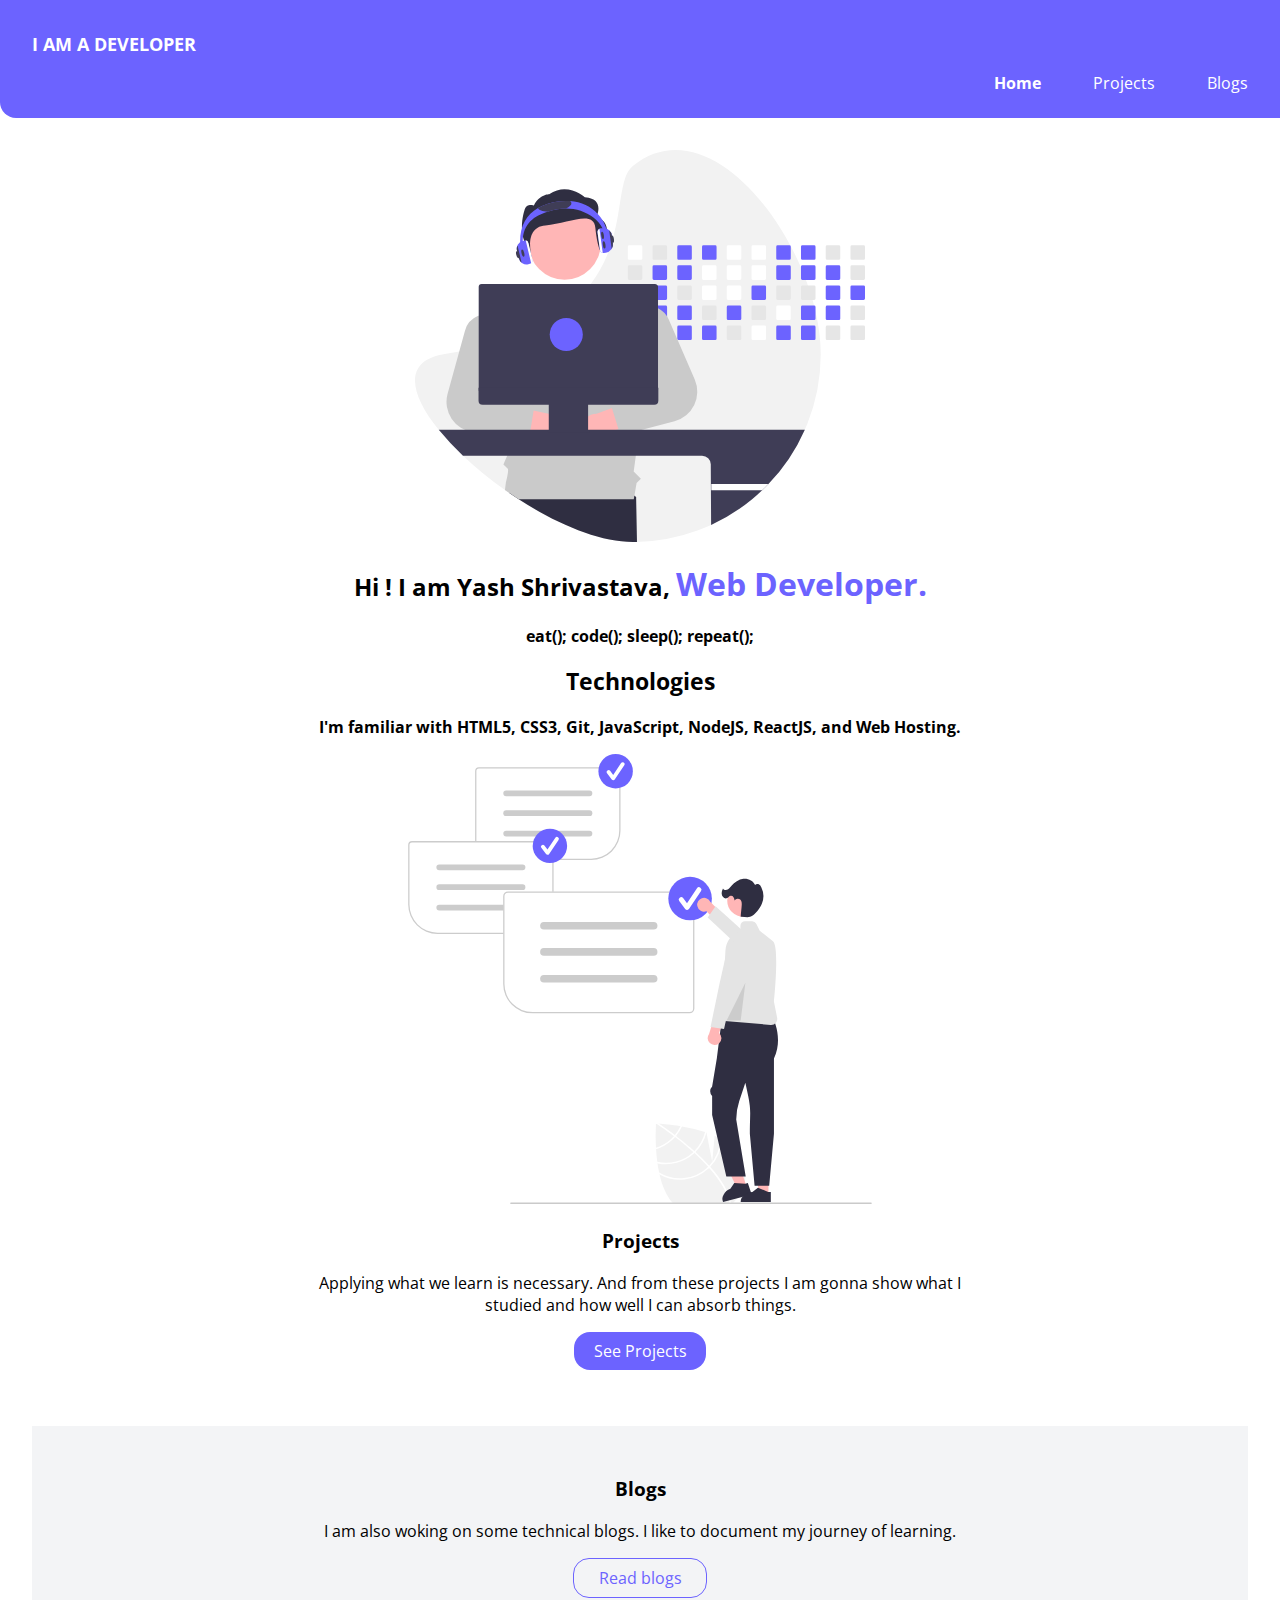
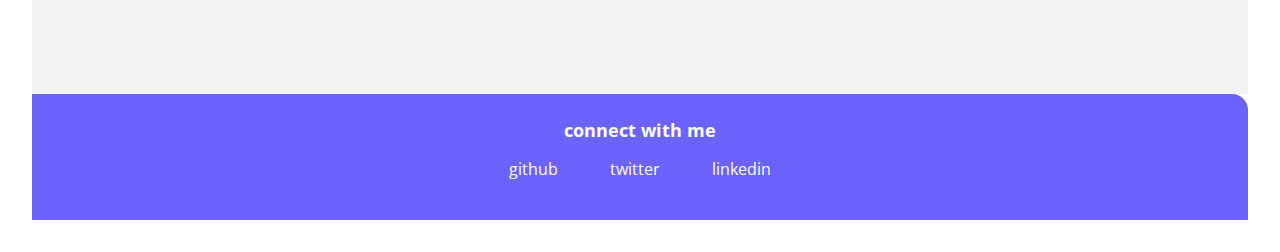
<file: index.html>
<!DOCTYPE html>
<html lang="en">
<head>
    <meta charset="UTF-8">
    <meta http-equiv="X-UA-Compatible" content="IE=edge">
    <meta name="viewport" content="width=device-width, initial-scale=1.0">
    <title>Home | YashShrivastava</title>
    <link href="styles.css" rel="stylesheet"/>
</head>
<body>
    
    <nav class="navigation container">
        <div class="nav-brand">I AM A DEVELOPER</div>
        <ul class="list-non-bullet nav-pills">
            <li class="list-item-inline">
                <a class="link link-active" href="index.html">Home</a>
            </li>
            <li class="list-item-inline">
                <a class="link" href="projects.html">Projects</a>
            </li>
            <li class="list-item-inline">
                <a class="link" href="blogs.html">Blogs</a>
            </li>
        </ul>
    </nav>

    <header class="hero">
        <img class="hero-img" src="images/undraw_developer_activity_re_39tg.svg"/>
        <div class="headline">
            <h2>Hi ! I am Yash Shrivastava, <span id="highlight">Web Developer.</span></h2>
            <p><strong>eat(); code(); sleep(); repeat();</strong></p>
            <!-- ----------------section--------------- -->
            <div id="head-two">
                <h3><span style="font-size:23px">Technologies</span></h3>
                <b>I'm familiar with HTML5, CSS3, Git, JavaScript, NodeJS, ReactJS, and Web Hosting.</b>
            </div>
        </div>

    <section class="section">
        <div class="container container-center">
            <img src="images/undraw_job_project_q203.svg" style='height:50vh; width: 100%;' alt="Project-style-wallpaper">
        <h3>Projects</h3>
        <p>Applying what we learn is necessary. And from these projects I am gonna show what I studied and how well I can absorb things.</p>
        <a class="link link-primary" href="projects.html">See Projects</a>
        </div>
    </section>

    <section class="section ow">
        <div class="container container-center">
        <h3>Blogs</h3>
        <p>I am also woking on some technical blogs. I like to document my journey of learning.</p>
        <a class="link link-secondary" href="blogs.html">Read blogs</a>
        </div>
    </section>

    <footer class="footer">
        <div class="footer-header">connect with me</div>
        <ul class="social-links list-non-bullet">
            <li class="list-item-inline"><a class="link" href="https://github.com/developerYash12" target="_blank">github</a></li>
            <li class="list-item-inline"><a class="link" href="https://twitter.com/YashShr26967507 "target="_blank">twitter</a></li>
            <li class="list-item-inline"><a class="link" href="https://www.linkedin.com/in/yash-shrivastava-9b09b121b/" target="_blank">linkedin</a></li>
        </ul>
    </footer>

</body>
</html>
</file>
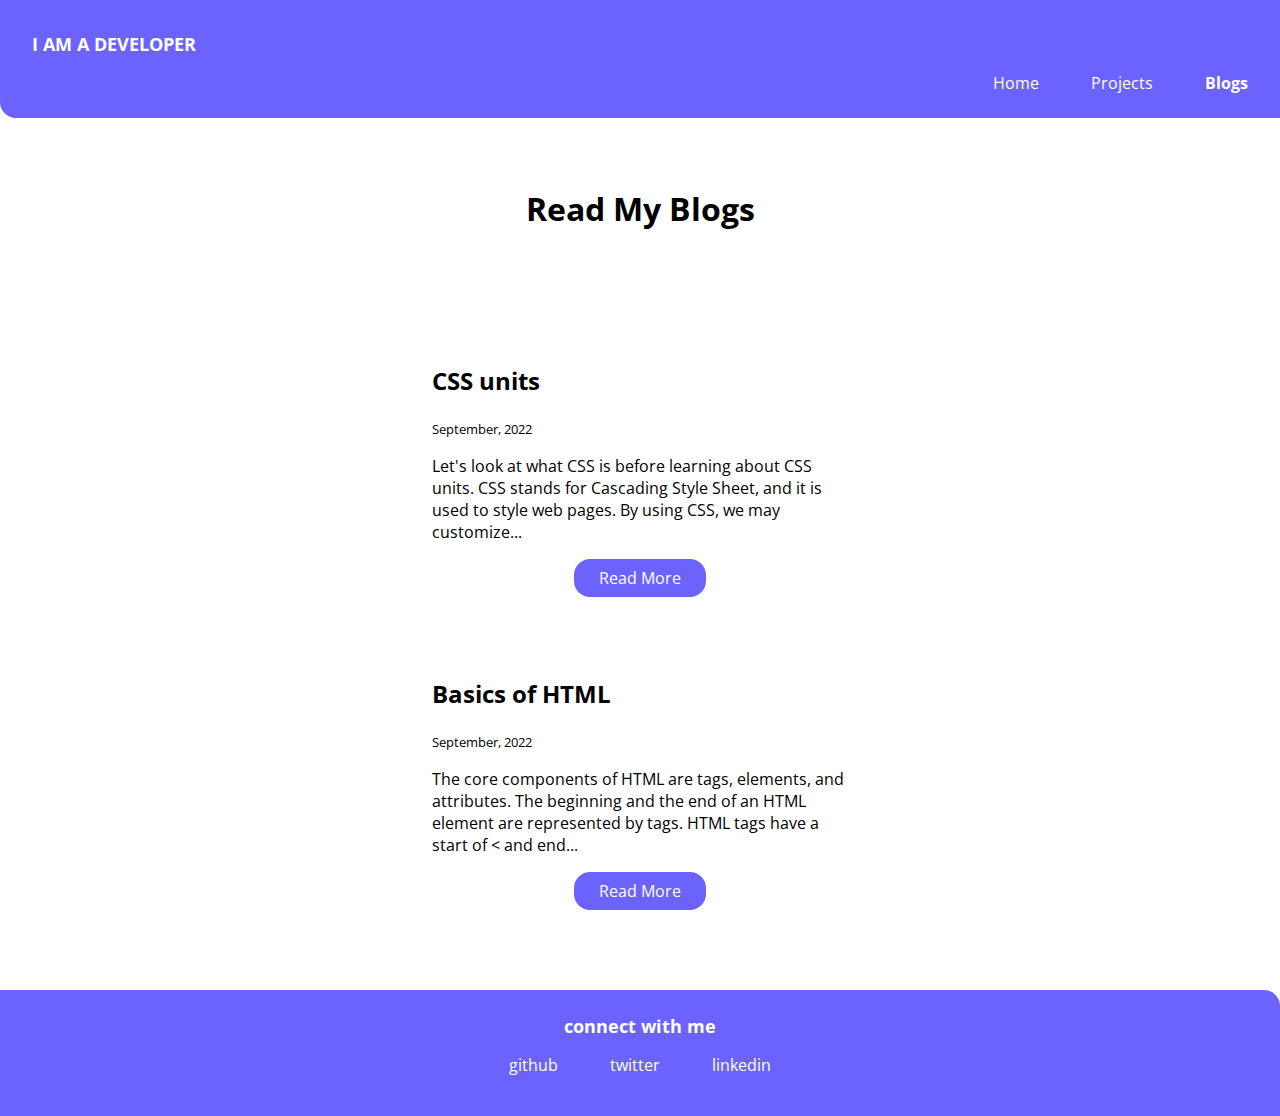
<file: blogs.html>
<!DOCTYPE html>
<html lang="en">
<head>
    <meta charset="UTF-8">
    <meta http-equiv="X-UA-Compatible" content="IE=edge">
    <meta name="viewport" content="width=device-width, initial-scale=1.0">
    <title>Blogs | YashShrivastava</title>
    <link href="styles.css" rel="stylesheet"/>
</head>
<body>

    <nav class="navigation container">
        <div class="nav-brand">I AM A DEVELOPER</div>
        <ul class="list-non-bullet nav-pills">
            <li class="list-item-inline">
                <a class="link" href="index.html">Home</a>
            </li>
            <li class="list-item-inline">
                <a class="link" href="projects.html">Projects</a>
            </li>
            <li class="list-item-inline">
                <a class="link link-active" href="blogs.html">Blogs</a>
            </li>
        </ul>
    </nav>
    
    <header class="hero">
        <h1 class="hero-heading"> Read My Blogs </h1>
    </header>

    <section class="blog-section">
        <div class="container container-center">
            <h2>CSS units</h2>
            <small>September, 2022</small>
            <p>Let's look at what CSS is before learning about CSS units. CSS stands for Cascading Style Sheet, and it is used to style web pages. By using CSS, we may customize...
            </p>
            <a class="link link-primary" href="./blogs/CSS-units.html">Read More</a>
            </div>
    </section>

    <section class="blog-section">
        <div class="container container-center">
            <h2>Basics of HTML</h2>
            <small>September, 2022</small>
            <p>The core components of HTML are tags, elements, and attributes. The beginning and the end of an HTML element are represented by tags. HTML tags have a start of < and end... 
            </p>
            <a class="link link-primary" href="./blogs/basics-of-html.html">Read More</a>
        </div>
    </section>
        
    <footer class="footer">
        <div class="footer-header">connect with me</div>
        <ul class="social-links list-non-bullet">
            <li class="list-item-inline"><a class="link" href="https://github.com/developerYash12" target="_blank">github</a></li>
            <li class="list-item-inline"><a class="link" href="https://twitter.com/YashShr26967507 "target="_blank">twitter</a></li>
            <li class="list-item-inline"><a class="link" href="https://www.linkedin.com/in/yash-shrivastava-9b09b121b/" target="_blank">linkedin</a></li>
        </ul>
    </footer>

</body>
</html>
</file>
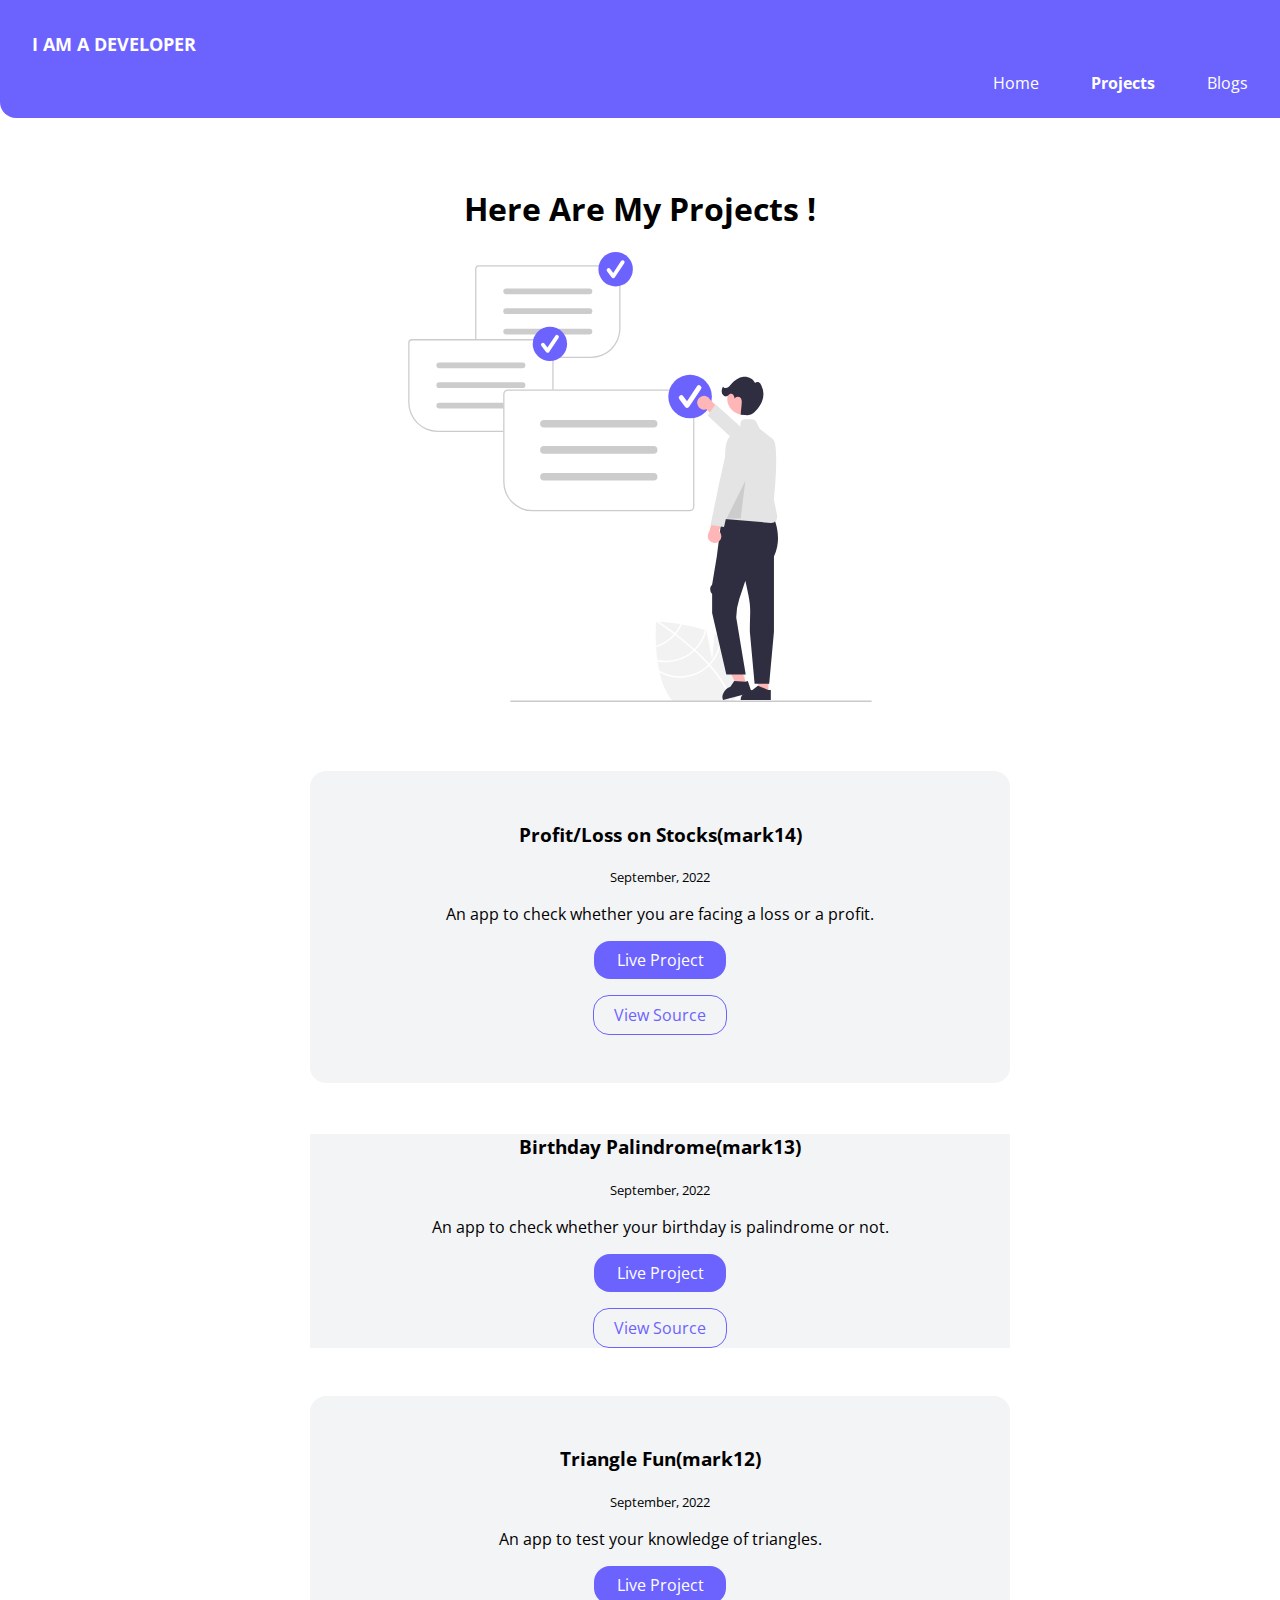
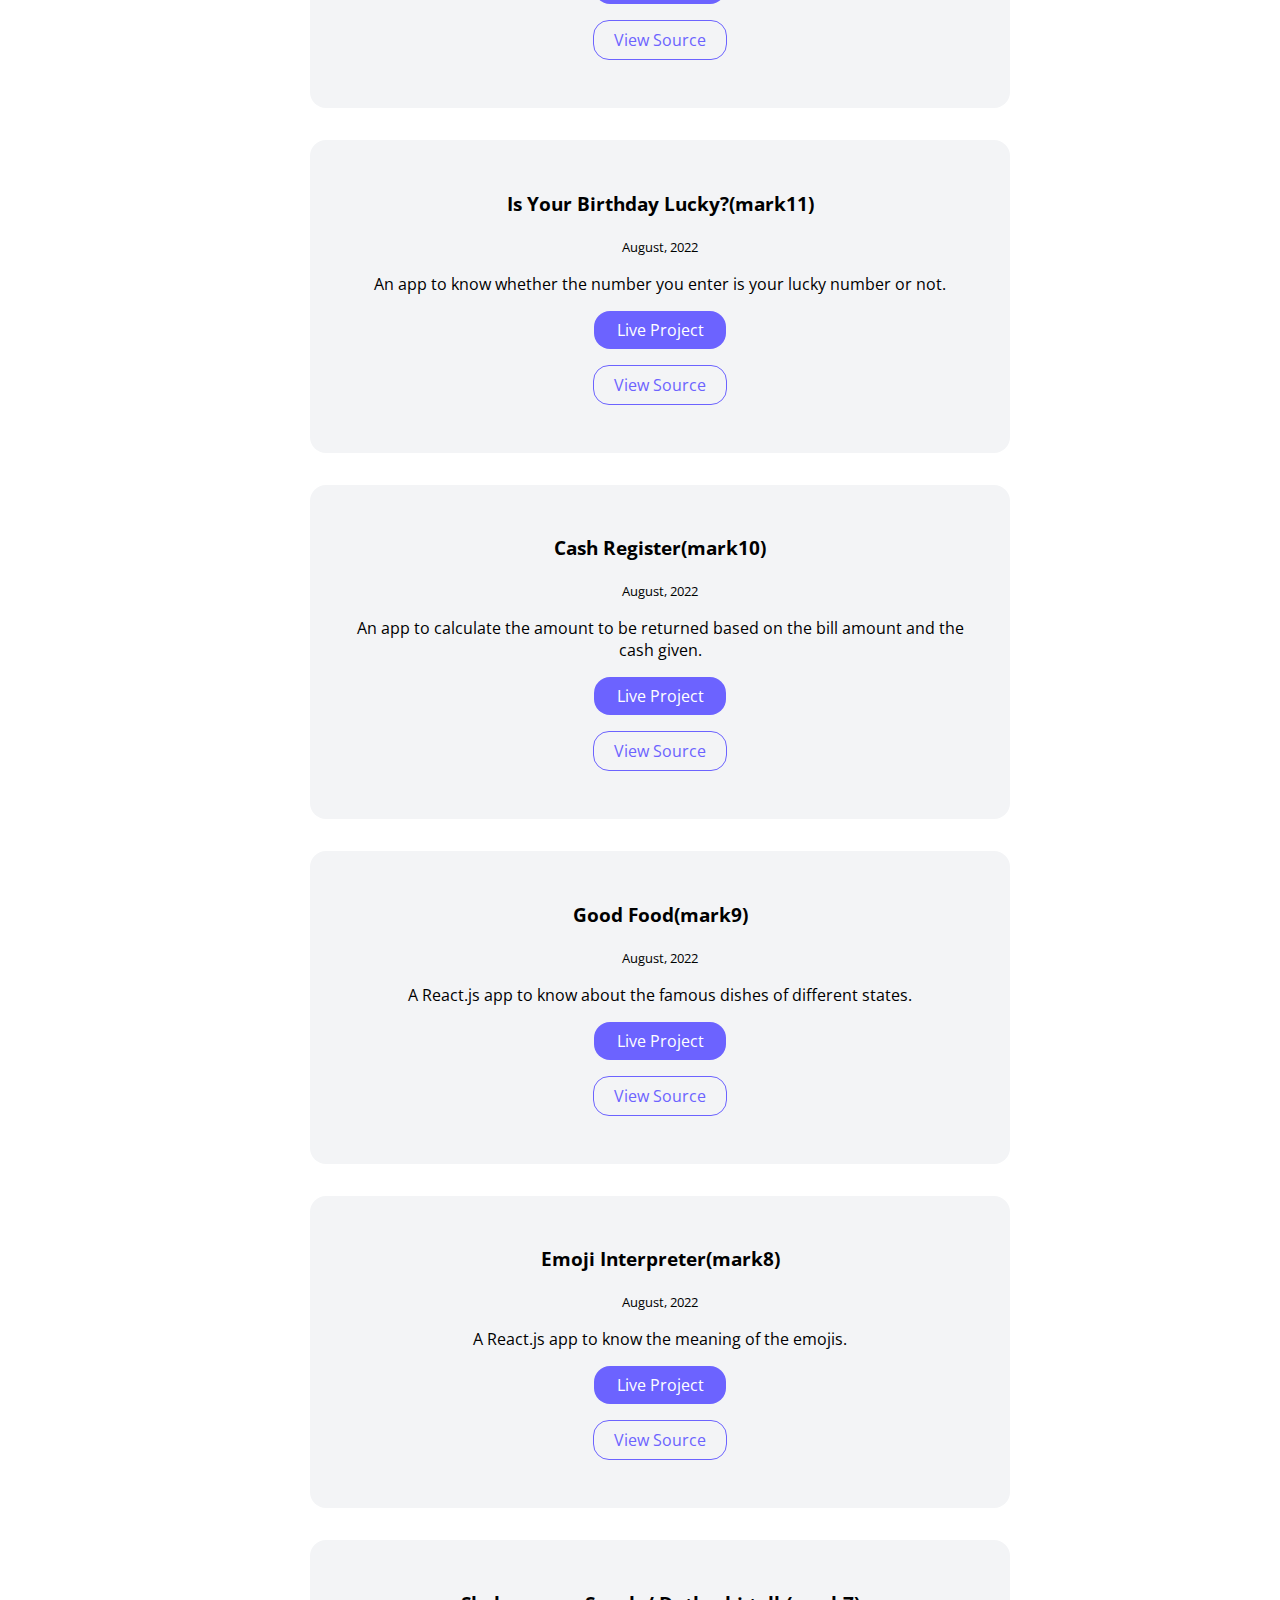
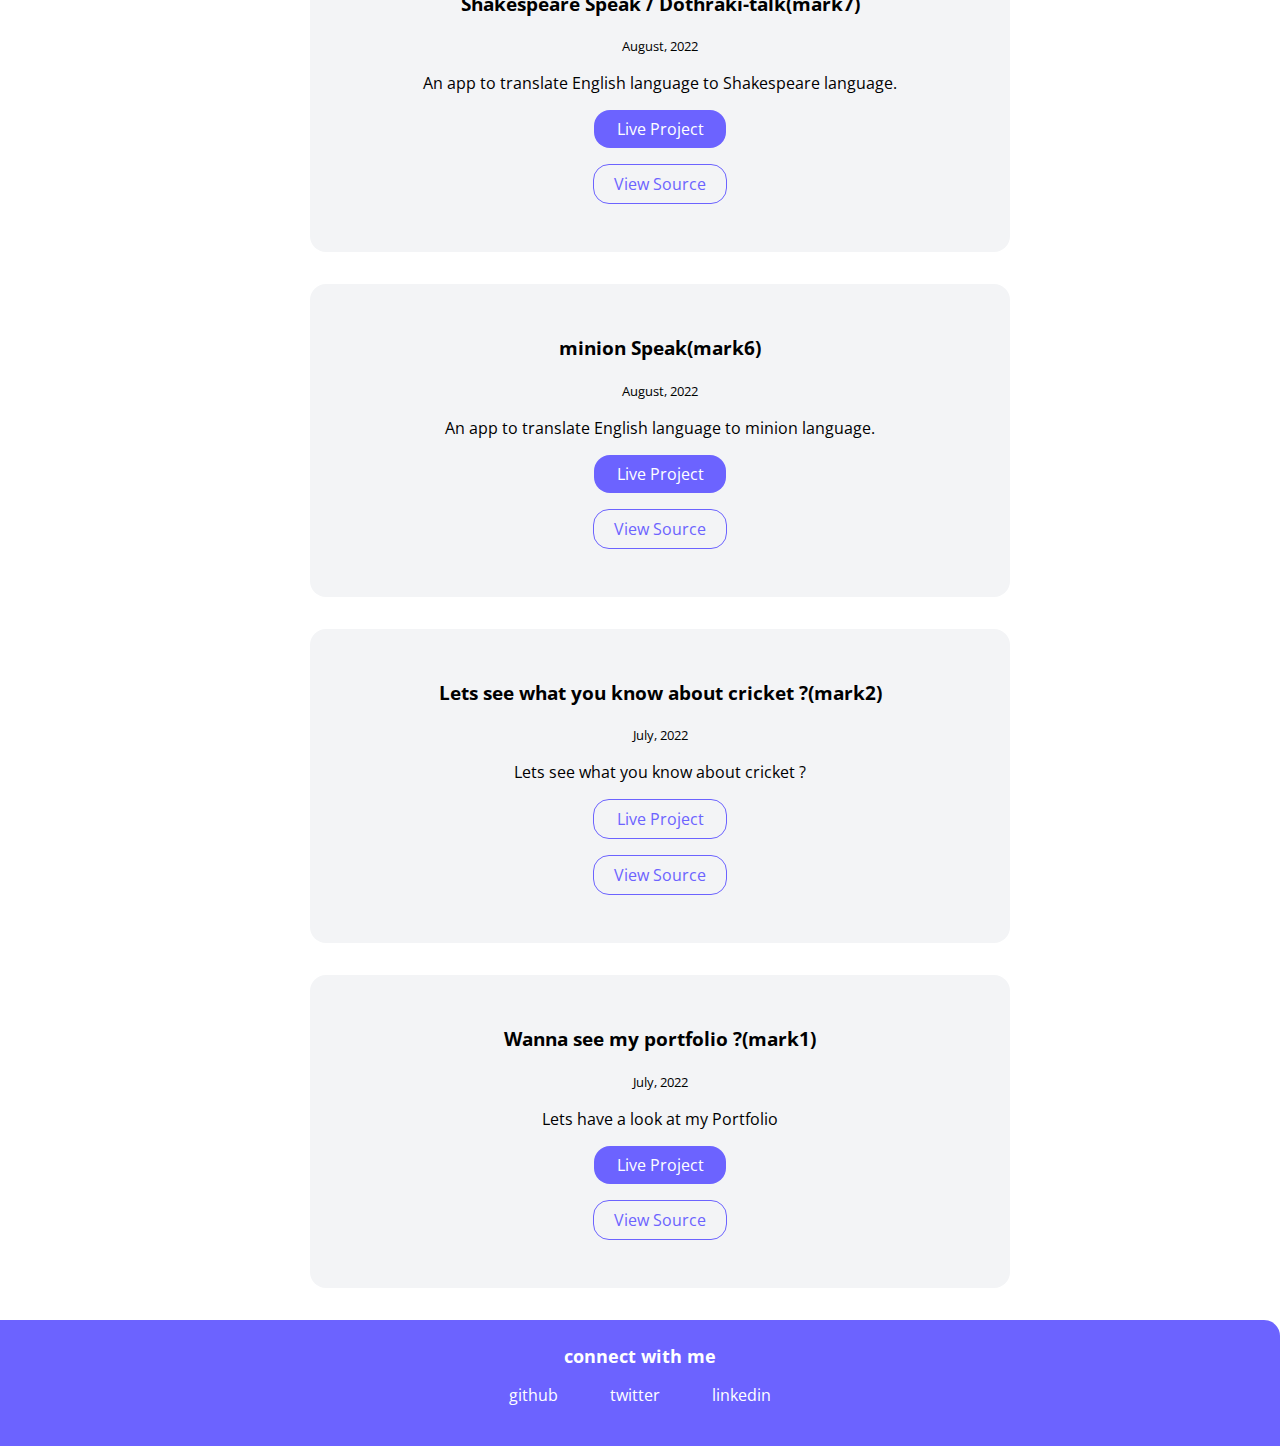
<file: projects.html>
<!DOCTYPE html>
<html lang="en">
<head>
    <meta charset="UTF-8">
    <meta http-equiv="X-UA-Compatible" content="IE=edge">
    <meta name="viewport" content="width=device-width, initial-scale=1.0">
    <title>Projects | YashShrivastava</title>
    <link href="styles.css" rel="stylesheet"/>
</head>
<body>
    
    <nav class="navigation container">
        <div class="nav-brand">I AM A DEVELOPER</div>
        <ul class="list-non-bullet nav-pills">
            <li class="list-item-inline">
                <a class="link" href="index.html">Home</a>
            </li>
            <li class="list-item-inline">
                <a class="link link-active" href="projects.html">Projects</a>
            </li>
            <li class="list-item-inline">
                <a class="link" href="blogs.html">Blogs</a>
            </li>
        </ul>
    </nav>
    </header>

   
    <header class="hero">
        <h1 class="hero-heading-project">Here Are My Projects !</h1>
        <img src="images/undraw_job_project_q203.svg" style='height:50vh; width: 100%;' alt="Project-style-wallpaper">
    </header>

    <ul class="list-non-bullet projects">

        <section class="section-project">
            <div class="container container-center">
                <li class="list-ow">
                    <h3>Profit/Loss on Stocks(mark14)</h3>
                    <small>September, 2022</small>
                    <p>An app to check whether you are facing a loss or a profit. </p>
                <a class="link link-primary"  href="https://developeryash12.github.io/Profit-Loss/" target="_blank">Live Project</a>
                <a class="link link-secondary" href="https://github.com/developerYash12/Profit-Loss" target="_blank">View Source</a>    
                </li>
            </div>
        </section>

        <section class="section-project">
            <div class="container container-center">
                <li style="background-color: #f3f4f6;">
                    <h3>Birthday Palindrome(mark13)</h3>
                    <small>September, 2022</small>
                    <p>An app to check whether your birthday is palindrome or not. </p>
                <a class="link link-primary"  href="https://developeryash12.github.io/-Palindrome-Birthday/" target="_blank">Live Project</a>
                <a class="link link-secondary" href="https://github.com/developerYash12/-Palindrome-Birthday" target="_blank">View Source</a>    
                </li>
            </div>
        </section>

        <section class="section-project">
            <div class="container container-center">
                <li class="list-ow">
                    <h3>Triangle Fun(mark12)</h3>
                    <small>September, 2022</small>
                    <p>An app to test your knowledge of triangles. </p>
                <a class="link link-primary"  href="https://developeryash12.github.io/Fun-with-Triangles/" target="_blank">Live Project</a>
                <a class="link link-secondary" href="https://github.com/developerYash12/Fun-with-Triangles" target="_blank">View Source</a>    
                </li>
            </div>
        </section>

        <section class="section-project">
            <div class="container container-center">
                <li class="list-ow">
                    <h3>Is Your Birthday Lucky?(mark11)</h3>
                    <small>August, 2022</small>
                    <p>An app to know whether the number you enter is your lucky number or not. </p>
                <a class="link link-primary"  href="https://developeryash12.github.io/Is-Your-Birthday-Lucky-/" target="_blank">Live Project</a>
                <a class="link link-secondary" href="https://github.com/developerYash12/Is-Your-Birthday-Lucky-" target="_blank">View Source</a>    
                </li>
            </div>
        </section>

        <section class="section-project">
            <div class="container container-center">
                <li class="list-ow">
                    <h3>Cash Register(mark10)</h3>
                    <small>August, 2022</small>
                    <p>An app to calculate the amount to be returned based on the bill amount and the cash given.</p>
                <a class="link link-primary"  href="https://developeryash12.github.io/Cash-Counter/" target="_blank">Live Project</a>
                <a class="link link-secondary" href="https://github.com/developerYash12/Cash-Counter" target="_blank">View Source</a>    
                </li>
            </div>
        </section>

        <section class="section-project">
            <div class="container container-center">
                <li class="list-ow">
                    <h3>Good Food(mark9)</h3>
                    <small>August, 2022</small>
                    <p>A React.js app to know about the famous dishes of different states. </p>
                <a class="link link-primary"  href="https://csb-xiirl2.netlify.app/" target="_blank">Live Project</a>
                <a class="link link-secondary" href="https://github.com/developerYash12/Know-the-best-food" target="_blank">View Source</a>    
                </li>
            </div>
        </section>

        <section class="section-project">
            <div class="container container-center">
                <li class="list-ow">
                    <h3>Emoji Interpreter(mark8)</h3>
                    <small>August, 2022</small>
                    <p>A React.js app to know the meaning of the emojis. </p>
                <a class="link link-primary"  href="https://csb-2rrb0u.netlify.app/" target="_blank">Live Project</a>
                <a class="link link-secondary" href="https://github.com/developerYash12/Know-Your-Emoji" target="_blank">View Source</a>    
                </li>
            </div>
        </section>

        <section class="section-project">
            <div class="container container-center">
                <li class="list-ow">
                    <h3>Shakespeare Speak / Dothraki-talk(mark7)</h3>
                    <small>August, 2022</small>
                    <p>An app to translate English language to Shakespeare language. </p>
                <a class="link link-primary"  href="https://replit.com/@yashshrivastav2/Dothraki-talks#index.html" target="_blank">Live Project</a>
                <a class="link link-secondary" href="https://github.com/developerYash12/Dothraki-talks" target="_blank">View Source</a>    
                </li>
            </div>
        </section>

        <section class="section-project">
            <div class="container container-center">
                <li class="list-ow">
                    <h3>minion Speak(mark6)</h3>
                    <small>August, 2022</small>
                    <p>An app to translate English language to minion language. </p>
                <a class="link link-primary"  href="https://minion-speak.yashshrivastav2.repl.co/" target="_blank">Live Project</a>
                <a class="link link-secondary" href="https://github.com/developerYash12/Minion-speak" target="_blank">View Source</a>    
                </li>
            </div>
        </section>
        <section class="section-project">
            <div class="container container-center">
                <li class="list-ow">
                    <h3>Lets see what you know about cricket ?(mark2)</h3>
                    <small>July, 2022</small>
                    <p>Lets see what you know about cricket ?</a>
                <a class="link link-secondary" href="https://replit.com/@yashshrivastav2/Know-Cricket-Team#index.js" target="_blank">Live Project</a>  
                <a class="link link-secondary" href="https://github.com/developerYash12/Know-Cricket-Team" target="_blank">View Source</a> 
                </li>
            </div>
        </section>
        <section class="section-project">
            <div class="container container-center">
                <li class="list-ow">
                    <h3>Wanna see my portfolio ?(mark1)</h3>
                    <small>July, 2022</small>
                    <p>Lets have a look at my Portfolio</p>
                    <a class="link link-primary"  href"https://yashportfolio2000.netlify.app/" target="_blank">Live Project</a>
                    <a class="link link-secondary" href="https://github.com/developerYash12/Yash-Portfolio" target="_blank">View Source</a>    
                </li>
            </div>
        </section>

    </ul>

    <footer class="footer">
        <div class="footer-header">connect with me</div>
        <ul class="social-links list-non-bullet">
            <li class="list-item-inline">
                <a class="link" href="https://github.com/developerYash12" target="_blank">github</a>
            </li>
            <li class="list-item-inline">
                <a class="link" href="https://twitter.com/YashShr26967507 " target="_blank">twitter</a>
            </li>
            <li class="list-item-inline">
                <a class="link" href="https://www.linkedin.com/in/yash-shrivastava-9b09b121b/" target="_blank">linkedin</a>
            </li>
        </ul>
    </footer>
</body>
</html>
</file>
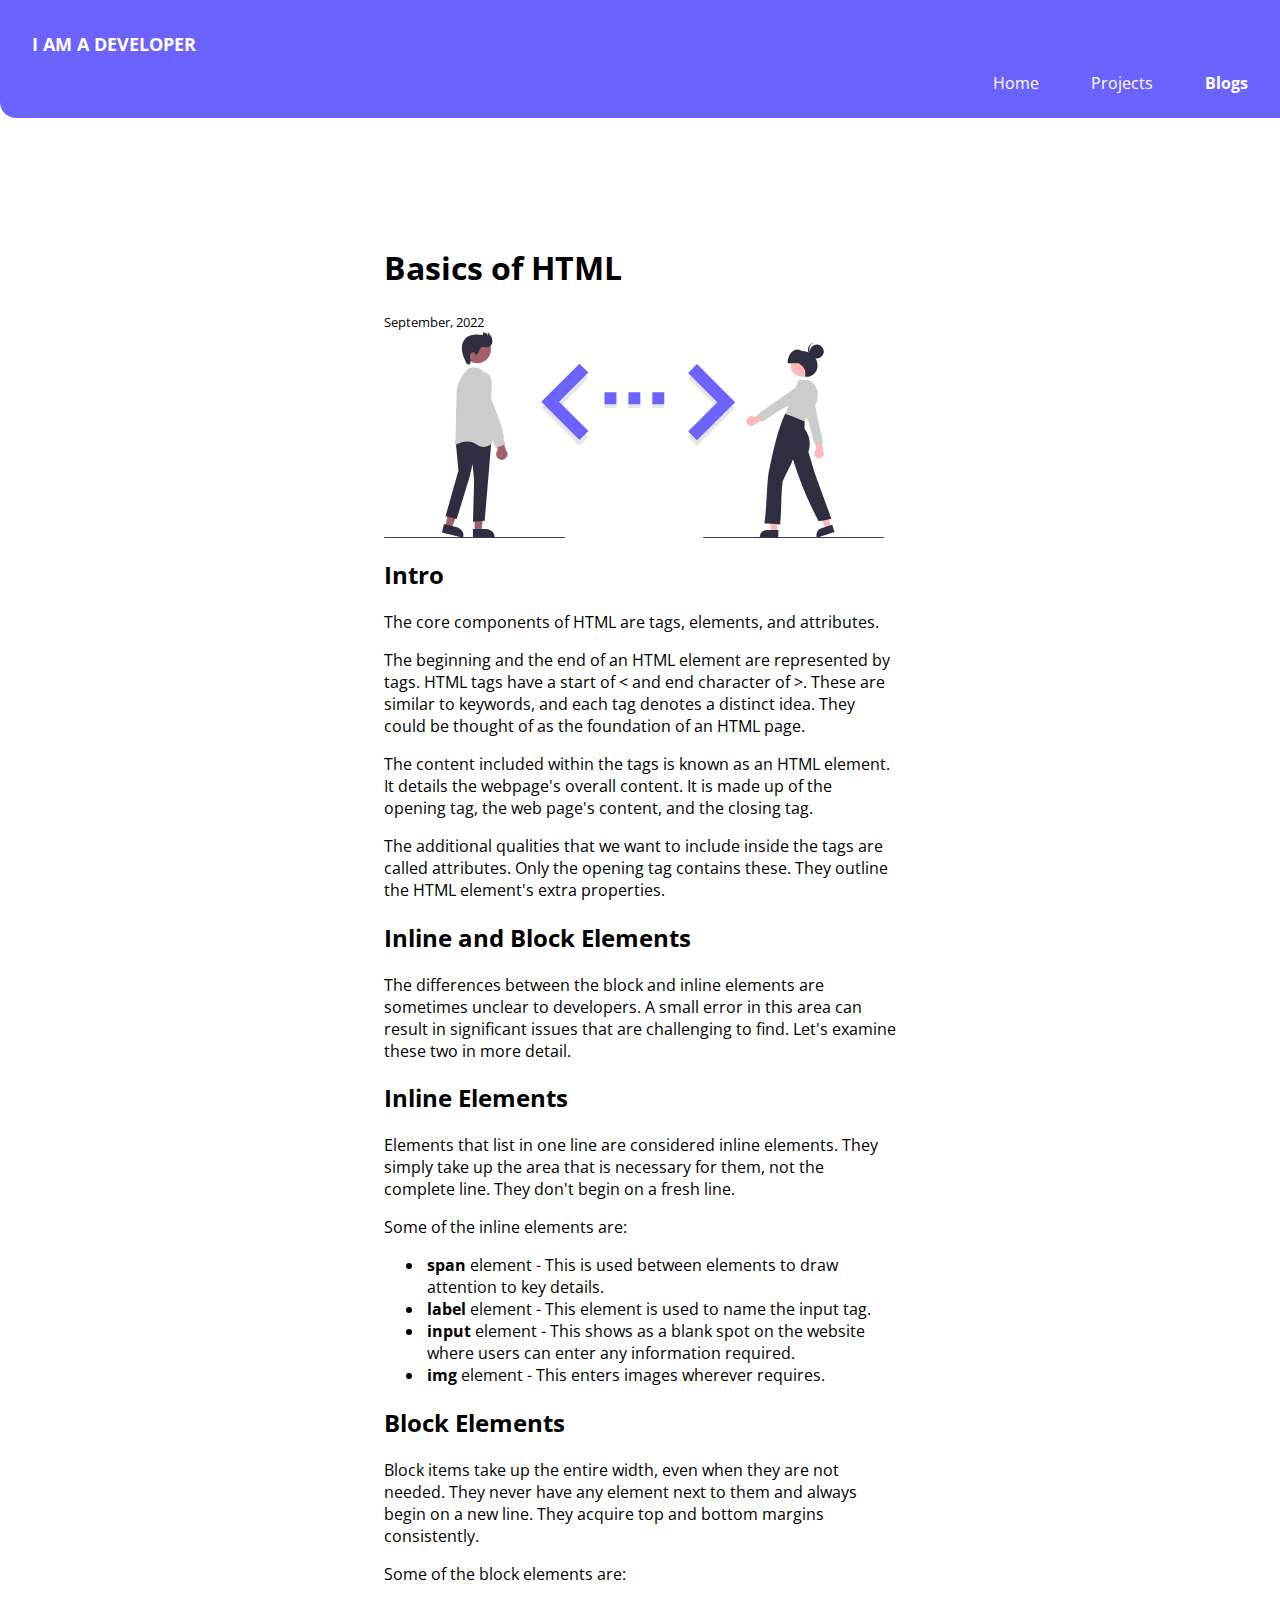
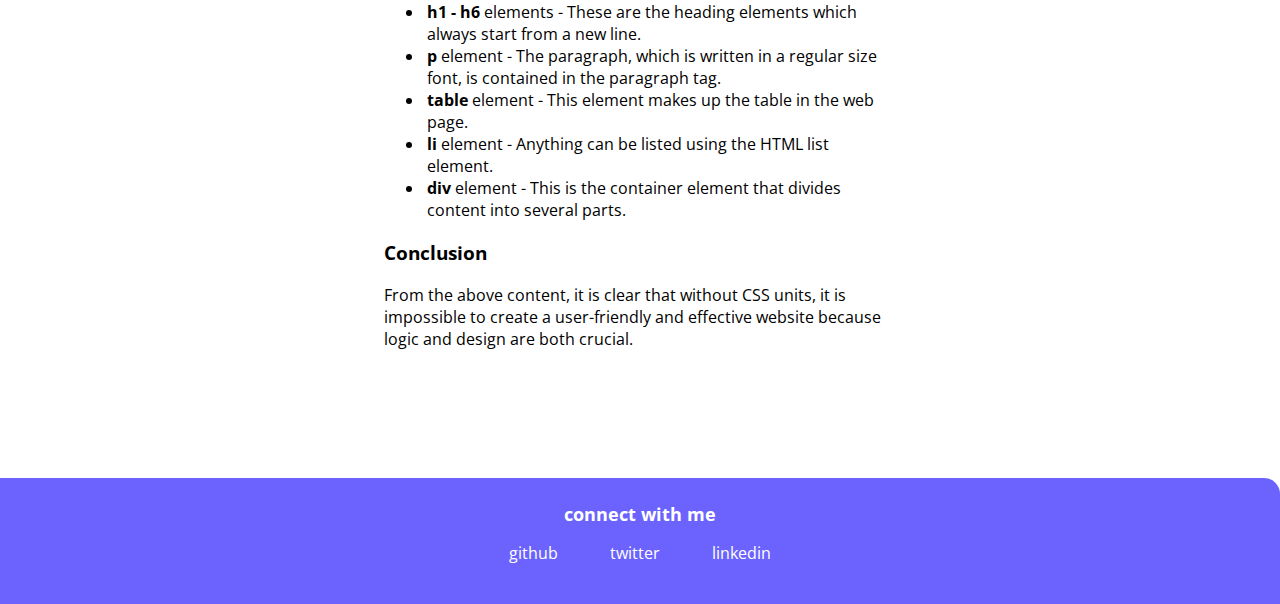
<file: blogs/basics-of-html.html>
<!DOCTYPE html>
<html lang="en">
<head>
    <meta charset="UTF-8">
    <meta http-equiv="X-UA-Compatible" content="IE=edge">
    <meta name="viewport" content="width=device-width, initial-scale=1.0">
    <title>Basics of HTML</title>
    <link href="../styles.css" rel="stylesheet">
</head>
<body>

    <nav class="navigation container">
        <div class="nav-brand">I AM A DEVELOPER</div>
        <ul class="list-non-bullet nav-pills">
            <li class="list-item-inline">
                <a class="link" href="/index.html">Home</a>
            </li>
            <li class="list-item-inline">
                <a class="link" href="/projects.html">Projects</a>
            </li>
            <li class="list-item-inline">
                <a class="link link-active" href="/blogs.html">Blogs</a>
            </li>
        </ul>
    </nav>

    <div class="blog-container">
        <h1 class="blog-heading">Basics of HTML</h1>
        <small>September, 2022</small>
        <img class="css-img" src="../images/blog-html.svg"></img>

        <h2 class="blog-heading">Intro</h2>
        <p>The core components of HTML are tags, elements, and attributes.</p>
        <p>The beginning and the end of an HTML element are represented by tags. HTML tags have a start of < and end character of >. These are similar to keywords, and each tag denotes a distinct idea. They could be thought of as the foundation of an HTML page.</p>
        <p>The content included within the tags is known as an HTML element. It details the webpage's overall content. It is made up of the opening tag, the web page's content, and the closing tag. </p>
        <p>The additional qualities that we want to include inside the tags are called attributes. Only the opening tag contains these. They outline the HTML element's extra properties.</p>

        <h2 class="blog-heading">Inline and Block Elements</h2>


        <p>The differences between the block and inline elements are sometimes unclear to developers. A small error in this area can result in significant issues that are challenging to find. Let's examine these two in more detail.</p>
        <h2>Inline Elements</h2>
        <p>Elements that list in one line are considered inline elements. They simply take up the area that is necessary for them, not the complete line. They don't begin on a fresh line. </p>
        <p>Some of the inline elements are:</p>
        <ul class="blog-list">
            <li><strong>span</strong> element - This is used between elements to draw attention to key details.</li>
            <li><strong>label</strong> element - This element is used to name the input tag. </li>
            <li><strong>input</strong> element - This shows as a blank spot on the website where users can enter any information required.</li>
            <li><strong>img</strong> element - This enters images wherever requires.</li>
        </ul>

        <h2 class="blog-heading">Block Elements</h2>
        <p>Block items take up the entire width, even when they are not needed. They never have any element next to them and always begin on a new line. They acquire top and bottom margins consistently.</p>
        <p>Some of the block elements are:</p>
        <ul class="blog-list">
            <li><strong>h1 - h6</strong> elements - These are the heading elements which always start from a new line.</li>
            <li><strong>p</strong> element - The paragraph, which is written in a regular size font, is contained in the paragraph tag.</li>
            <li><strong>table</strong> element - This element makes up the table in the web page.</li>
            <li><strong>li</strong> element - Anything can be listed using the HTML list element.</li>
            <li><strong>div</strong> element - This is the container element that divides content into several parts.</li>
        </ul>
        <h3 class="blog-heading">Conclusion</h3>
        <p>From the above content, it is clear that without CSS units, it is impossible to create a user-friendly and effective website because logic and design are both crucial.</p>
    </div>

    <footer class="footer">
        <div class="footer-header">connect with me</div>
        <ul class="social-links list-non-bullet">
            <li class="list-item-inline">
                <a class="link" href="https://github.com/developerYash12" target="_blank">github</a>
            </li>
            <li class="list-item-inline">
                <a class="link" href="https://twitter.com/YashShr26967507 " target="_blank">twitter</a>
            </li>
            <li class="list-item-inline">
                <a class="link" href="https://www.linkedin.com/in/yash-shrivastava-9b09b121b/" target="_blank">linkedin</a>
            </li>
        </ul>
    </footer>
   
    
</body>
</html>
</file>
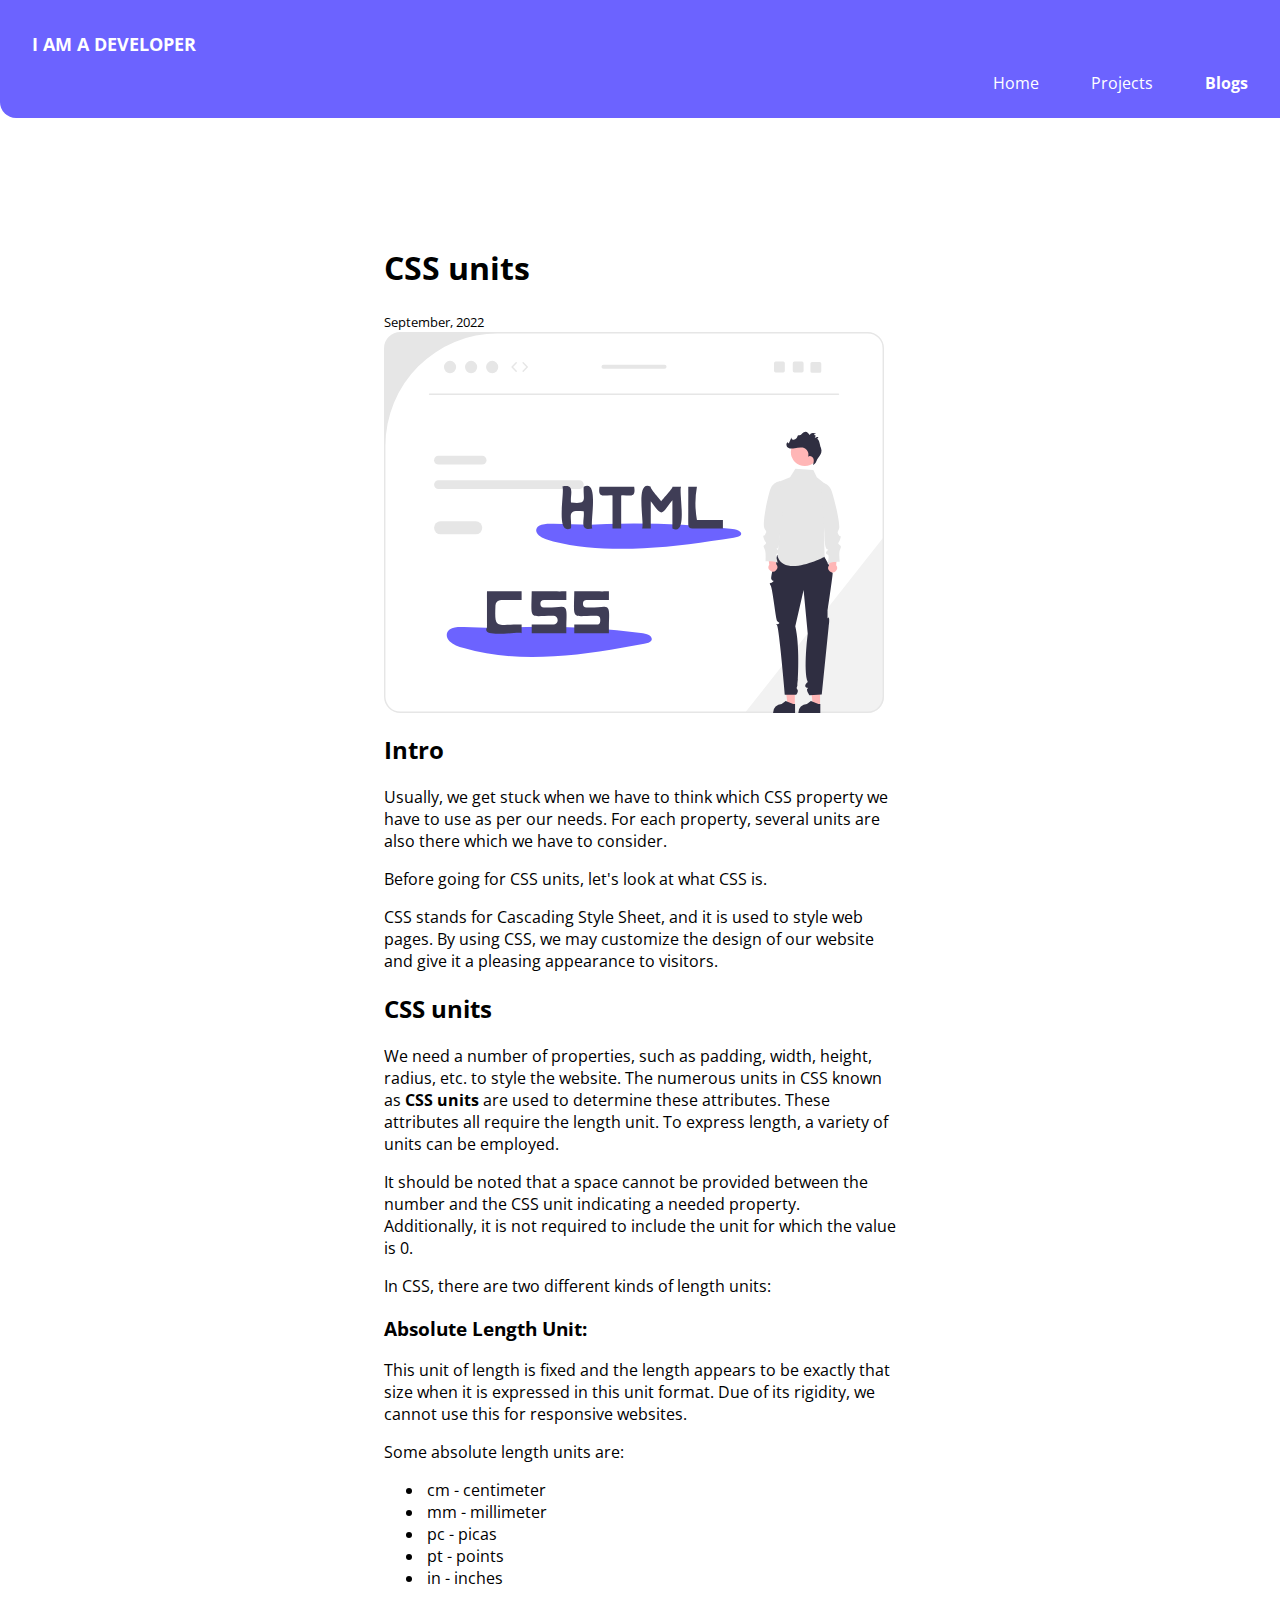
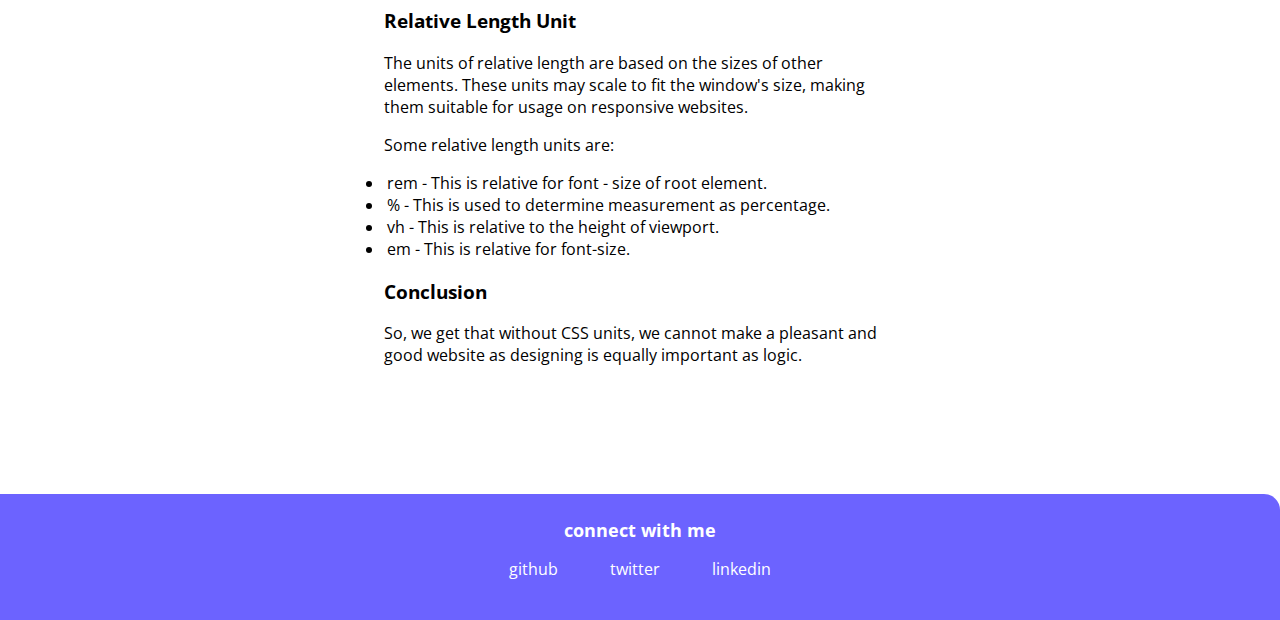
<file: blogs/CSS-units.html>
<!DOCTYPE html>
<html lang="en">
<head>
    <meta charset="UTF-8">
    <meta http-equiv="X-UA-Compatible" content="IE=edge">
    <meta name="viewport" content="width=device-width, initial-scale=1.0">
    <title>CSS units</title>
    <link href="../styles.css" rel="stylesheet">
</head>
<body>

    

    <nav class="navigation container">
        <div class="nav-brand">I AM A DEVELOPER</div>
        <ul class="list-non-bullet nav-pills">
            <li class="list-item-inline">
                <a class="link" href="/index.html">Home</a>
            </li>
            <li class="list-item-inline">
                <a class="link" href="/projects.html">Projects</a>
            </li>
            <li class="list-item-inline">
                <a class="link link-active" href="/blogs.html">Blogs</a>
            </li>
        </ul>
    </nav>
    <div class="blog-container">
        <h1 class="blog-heading">CSS units</h1>
        <small>September, 2022</small>
        <img class="css-img" src="../images/blog-css.svg"></img>

        <h2 class="blog-heading">Intro</h2>
        <p>Usually, we get stuck when we have to think which CSS property we have to use as per our needs. For each property, several units are also there which we have to consider.</p>
        <p>Before going for CSS units, let's look at what CSS is.</p>
        <p>CSS stands for Cascading Style Sheet, and it is used to style web pages. By using CSS, we may customize the design of our website and give it a pleasing appearance to visitors.
        </p>

        <h2 class="blog-heading">CSS units</h2>
        <p>We need a number of properties, such as padding, width, height, radius, etc. to style the website. The numerous units in CSS known as <strong>CSS units</strong> are used to determine these attributes. These attributes all require the length unit. To express length, a variety of units can be employed.</p>
        <p>It should be noted that a space cannot be provided between the number and the CSS unit indicating a needed property. Additionally, it is not required to include the unit for which the value is 0. </p>
        <p>In CSS, there are two different kinds of length units:</p>
        
        <h3 class="blog-heading">Absolute Length Unit:</h3>
        <p>This unit of length is fixed and the length appears to be exactly that size when it is expressed in this unit format. Due of its rigidity, we cannot use this for responsive websites.</p>
        <p>Some absolute length units are:</p>
        <ul class="blog-list">
            <li>cm - centimeter</li>
            <li>mm - millimeter</li>
            <li>pc - picas</li>
            <li>pt - points</li>
            <li>in - inches</li>
        </ul>

        <h3 class="blog-heading">Relative Length Unit</h3>
        <p>The units of relative length are based on the sizes of other elements. These units may scale to fit the window's size, making them suitable for usage on responsive websites.</p>
        <p>Some relative length units are:</p>
        <ul class="blog-list"></ul>
            <li>rem - This is relative for font - size of root element.</li>
            <li>% - This is used to determine measurement as percentage.</li>
            <li>vh - This is relative to the height of viewport.</li>
            <li>em - This is relative for font-size.</li>
        </ul>
        
        <h3 class="blog-heading">Conclusion</h3>
        <p>So, we get that without CSS units, we cannot make a pleasant and good website as designing is equally important as logic.</p>
    </div>

    <footer class="footer">
        <div class="footer-header">connect with me</div>
        <ul class="social-links list-non-bullet">
            <li class="list-item-inline">
                <a class="link" href="https://github.com/developerYash12" target="_blank">github</a>
            </li>
            <li class="list-item-inline">
                <a class="link" href="https://twitter.com/YashShr26967507 " target="_blank">twitter</a>
            </li>
            <li class="list-item-inline">
                <a class="link" href="https://www.linkedin.com/in/yash-shrivastava-9b09b121b/" target="_blank">linkedin</a>
            </li>
        </ul>
    </footer>

    
</body>
</html>
</file>
<file: styles.css>
@import url('https://fonts.googleapis.com/css2?family=Open+Sans:wght@400;700&display=swap');

body {
    font-family: 'Open Sans', sans-serif;
    margin: 0px;
}

:root {
    --primary-color: #6C63FF;
    --offwhite-color: #f3f4f6;
}

hr {
    margin: 2rem 0rem;
}

/**container**/

.container {
    padding-left: 1rem;
    padding-right: 1rem;
}

.container-center {
    max-width: 700px;
    margin: auto;
}

/**links**/

.link-primary {
    color: var(--primary-color);
    display: block;
    max-width: 100px;
    background-color: var(--primary-color);
    border-radius: 1rem;
    color: white;
}

.link {
    text-decoration: none;
    padding: 0.5rem 1rem;
    margin-bottom: 0.5rem;
    text-align: center;
    margin: 1rem auto;
}



.link-secondary {
    color: var(--primary-color);
    border-radius: 01rem;
    border: 1px solid var(--primary-color);
    display: block;
    max-width: 100px;
}



/**lists**/

.list-non-bullet {
    list-style: none;
}

.list-item-inline {
    display: inline;
    padding: 0rem 0.5rem;
}




/**navigation**/

.navigation {
    background-color: var(--primary-color);
    color: white;
    padding: 2rem;
    border-bottom-left-radius: 1rem;
    padding-right: 0.5rem;
    padding-bottom: 0.5rem;
}

.navigation .link {
    color: white;
}

.navigation .nav-pills {
    text-align: right;
}

.navigation .nav-brand {
    font-weight: bold;
    font-size: 1.1rem;
}

.navigation .link-active {
    font-weight: bold;
}

/**header**/

.hero {
    padding: 2rem;
}

.hero .hero-img {
    max-width: 37%;
    display: block;
    margin: auto;
}

.hero .hero-heading {
    text-align: center;
    color: var(--dark-purple);
    padding-top: 1rem;
}

.hero .hero-heading .heading-inverted {
    color: var(--primary-color);
}

.hero-heading-project {
    text-align: center;
    color: var(--dark-purple);
    padding-top: 1rem;
}

/**section**/

.section {
    padding: 0rem 2rem;
    padding-top: 1rem;
    padding-bottom: 2.5rem;
}

.section h3 {
    text-align: center;
}

.section p {
    text-align: center;
}


.ow {
    background-color: #f3f4f6;
    padding: 2rem;
    padding-bottom: 5rem;
}

ul {
    text-align: center;
}

.section-project{
    padding: 1rem 0rem;
}

.list-ow {
    background-color: #f3f4f6;
    padding: 2rem;
    border-radius: 1rem;
}



/**footer**/

.footer {
    background-color: var(--primary-color);
    padding: 1.5rem 0rem;
    text-align: center;
    color: white;
    border-top-right-radius: 1rem;
}


.footer .link {
    color: white;
}

.footer .footer-header {
    font-weight: bold;
    font-size: large;
}

.footer ul {
    padding-inline-start: 0px;
}

li {
    padding: 0rem 0.2rem;
}

/* blog */

.blog-container {
    max-width: 40%;
    margin: 8rem auto;

}

.blog-list {
    text-align: left;
}

.blog-heading {
    font-weight: bold;
}

.css-img {
    max-width: 500px;
    display: block;
}

.blog-section {
    margin: 5rem auto;
    max-width: 35%;
}
.headline {
    text-align: center;
    margin-top: 20px;
}
.headline {
    text-align: center;
    margin-top: 20px;
}
#highlight {
    color: var(--primary-color);
    font-size: 2rem;
}
#head-three {
    width: 100%;
    height: 19vh;
    border-radius: 12px;
    margin-top: 32px;
    background-color: #f3f4f6;
}
#btn {
    width: 13%;
    height: 35px;
    border-radius: 30px;
    color: white;
    background-color: #6C63FF;
    font-size: large;
}
</file>
